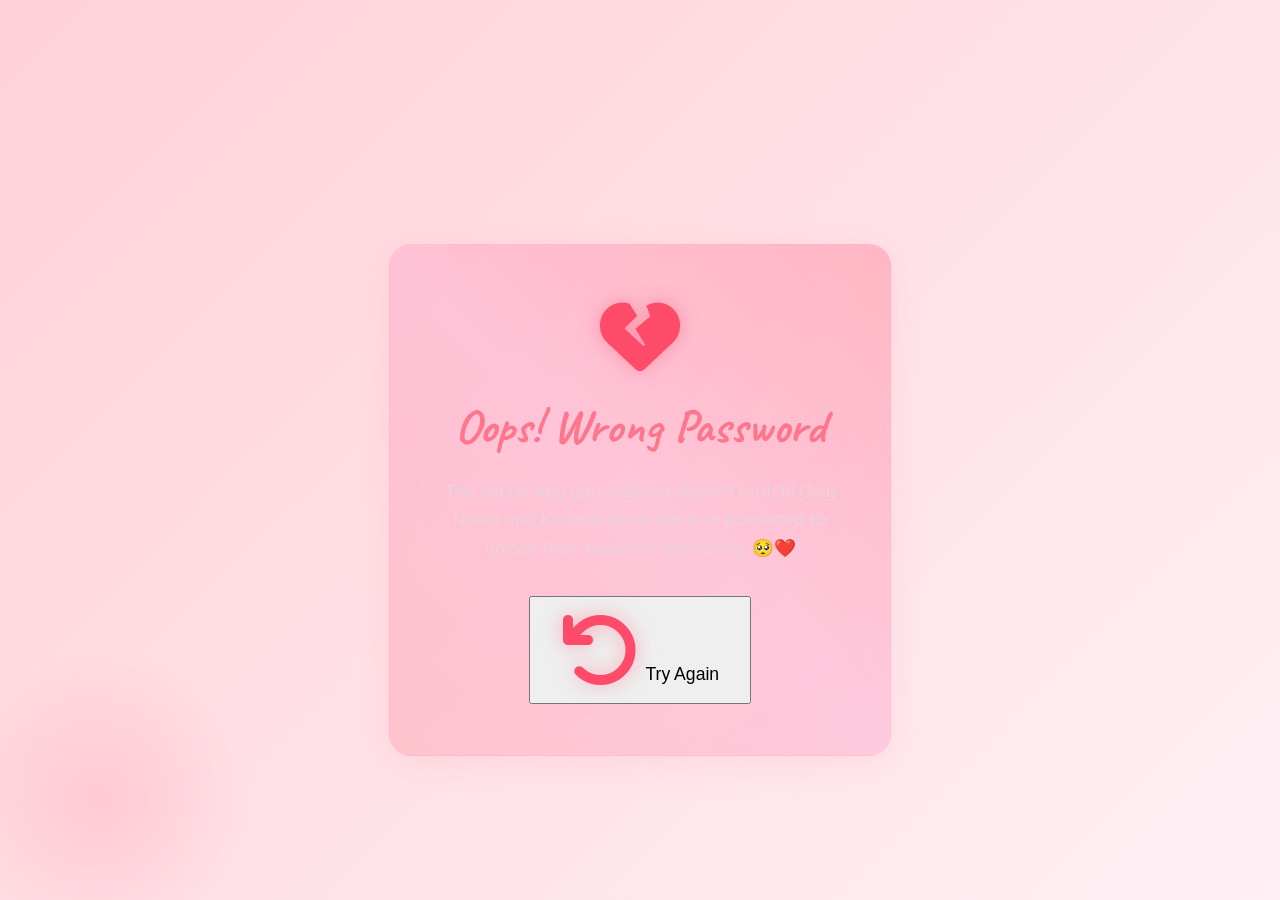
<file: wrong-password.html>
<!DOCTYPE html>
<html lang="en">
<head>
    <meta charset="UTF-8">
    <meta name="viewport" content="width=device-width, initial-scale=1.0">
    <title>Wrong Password! 🥺</title>
    <!-- Fonts -->
    <link rel="preconnect" href="https://fonts.googleapis.com">
    <link rel="preconnect" href="https://fonts.gstatic.com" crossorigin>
    <link href="https://fonts.googleapis.com/css2?family=Dancing+Script:wght@600;700&family=Quicksand:wght@300;400;500;600;700&family=Caveat:wght@600&display=swap" rel="stylesheet">
    <!-- Font Awesome for icons -->
    <link rel="stylesheet" href="https://cdnjs.cloudflare.com/ajax/libs/font-awesome/6.4.0/css/all.min.css">
    
    <!-- Google AdSense -->
    <script async src="https://pagead2.googlesyndication.com/pagead/js/adsbygoogle.js?client=ca-pub-5684348194282572" crossorigin="anonymous"></script>

    <!-- Website Icon (Favicon) -->
    <link rel="icon" type="image/png" href="assets/images/favicon.png">
    <link rel="shortcut icon" href="assets/images/favicon.png">

    <link rel="stylesheet" href="style.css">
    <style>
        body {
            display: flex;
            justify-content: center;
            align-items: center;
            height: 100vh;
            overflow: hidden;
            background: linear-gradient(135deg, #ffd1d8, #fff0f5);
        }
        .wrong-password-card {
            text-align: center;
            padding: 50px;
            max-width: 500px;
            width: 90%;
            display: flex;
            flex-direction: column;
            align-items: center;
            gap: 20px;
            animation: bounceIn 0.8s cubic-bezier(0.175, 0.885, 0.32, 1.275);
        }
        .wrong-password-card i {
            font-size: 5rem;
            color: var(--deep-red);
            text-shadow: 0 0 20px rgba(255, 75, 106, 0.4);
            animation: floatHeart 3s ease-in-out infinite both;
        }
        .wrong-title {
            font-size: 3rem;
            color: var(--primary-pink);
            font-family: var(--font-handwriting);
        }
        .back-btn {
            margin-top: 15px;
            padding: 12px 30px;
            font-size: 1.1rem;
        }
        
        @keyframes bounceIn {
            0% { transform: scale(0.3); opacity: 0; }
            50% { transform: scale(1.05); opacity: 1; }
            70% { transform: scale(0.9); }
            100% { transform: scale(1); opacity: 1; }
        }
    </style>
</head>
<body>
    
    <div class="wrong-password-card glass-card glowing-border">
        <i class="fas fa-heart-broken"></i>
        <h1 class="wrong-title">Oops! Wrong Password</h1>
        <p style="color: var(--text-muted); font-size: 1.1rem; line-height: 1.6;">
            The secret key you entered doesn't match! 
            Only Nisha and Krishna know the true password to unlock their beautiful memories. 🥺❤️
        </p>
        <button class="glowing-btn back-btn" onclick="window.location.href='index.html'">
            <i class="fas fa-undo"></i> Try Again
        </button>
    </div>

</body>
</html>
</file>
<file: style.css>
/* --- CSS Variables & Theming --- */
:root {
    --primary-pink: #ff758c;
    --primary-purple: #ff7eb3;
    --soft-pink: #fff0f5;
    --deep-red: #ff4b6a;
    --glass-bg: rgba(255, 255, 255, 0.1);
    --glass-border: rgba(255, 255, 255, 0.2);
    --text-main: #fdfbfb;
    --text-muted: #e2d8e0;
    --shadow-soft: 0 8px 32px 0 rgba(255, 118, 150, 0.15);
    --shadow-strong: 0 12px 40px 0 rgba(255, 75, 106, 0.3);
    
    --font-heading: 'Dancing Script', cursive;
    --font-sans: 'Quicksand', sans-serif;
    --font-handwriting: 'Caveat', cursive;
}

/* --- Global Reset & Basics --- */
* {
    margin: 0;
    padding: 0;
    box-sizing: border-box;
}

html {
    scroll-behavior: smooth;
}

body {
    font-family: var(--font-sans);
    color: var(--text-main);
    background: transparent;
    overflow-x: hidden;
    position: relative;
}

/* Background gradient animation removed for new dark theme */
body::before {
    display: none;
}

@keyframes gradientShift {
    0% { background-position: 0% 50%; }
    50% { background-position: 100% 50%; }
    100% { background-position: 0% 50%; }
}

/* Typography */
.romantic-title {
    font-family: var(--font-heading);
    font-size: 4.5rem;
    color: var(--deep-red);
    text-shadow: 2px 2px 4px rgba(255, 118, 150, 0.3);
    line-height: 1.2;
}

h1, h2, h3, h4 {
    font-weight: 700;
}

a {
    text-decoration: none;
    color: inherit;
}

ul {
    list-style: none;
}

.text-center {
    text-align: center;
}

.container {
    max-width: 1200px;
    margin: 0 auto;
    padding: 0 20px;
}

.section {
    padding: 100px 0;
}

.bg-soft {
    background-color: rgba(0, 0, 0, 0.3);
    backdrop-filter: blur(10px);
    -webkit-backdrop-filter: blur(10px);
}

.section-header {
    text-align: center;
    margin-bottom: 50px;
}

.section-title {
    font-family: var(--font-heading);
    font-size: 3.5rem;
    color: var(--deep-red);
    margin-bottom: 10px;
}

.title-underline {
    height: 4px;
    width: 60px;
    background: linear-gradient(90deg, var(--primary-pink), var(--primary-purple));
    margin: 0 auto;
    border-radius: 4px;
}

.section-desc {
    margin-top: 15px;
    font-size: 1.1rem;
    color: var(--text-muted);
}

/* --- Utilities (Glassmorphism & Shadows) --- */
.glass-card {
    background: var(--glass-bg);
    backdrop-filter: blur(16px);
    -webkit-backdrop-filter: blur(16px);
    border: 1px solid var(--glass-border);
    border-radius: 20px;
    box-shadow: var(--shadow-soft);
}

.glowing-btn {
    position: relative;
    overflow: hidden;
    z-index: 1;
}

.glowing-btn::after {
    content: '';
    position: absolute;
    top: -50%; left: -50%; right: -50%; bottom: -50%;
    background: radial-gradient(circle, rgba(255,255,255,0.4) 0%, transparent 60%);
    opacity: 0;
    transition: opacity 0.3s;
    z-index: -1;
    transform: scale(0.5);
}

.glowing-btn:hover::after {
    opacity: 1;
    transform: scale(1);
    transition: all 0.5s ease-out;
}

.glowing-border {
    position: relative;
}

.glowing-border::before {
    content: '';
    position: absolute;
    top: -2px; left: -2px; right: -2px; bottom: -2px;
    background: linear-gradient(45deg, var(--primary-pink), var(--primary-purple), var(--deep-red));
    z-index: -1;
    border-radius: 22px;
    opacity: 0.3;
    transition: opacity 0.3s ease;
}

.glowing-border:hover::before {
    opacity: 0.7;
    filter: blur(10px);
}

/* --- Floating Hearts Background --- */
#hearts-container {
    position: fixed;
    top: 0;
    left: 0;
    width: 100vw;
    height: 100vh;
    pointer-events: none;
    z-index: -1;
    overflow: hidden;
}

.floating-heart {
    position: absolute;
    color: var(--primary-pink);
    opacity: 0;
    transform: translateY(0) scale(1) rotate(0);
    animation: floatUp 10s linear infinite;
    filter: drop-shadow(0 0 5px rgba(255, 118, 150, 0.4));
}

@keyframes floatUp {
    0% {
        opacity: 0;
        transform: translateY(100vh) scale(0.5) rotate(0deg);
    }
    10% {
        opacity: 0.6;
    }
    90% {
        opacity: 0.6;
    }
    100% {
        opacity: 0;
        transform: translateY(-20vh) scale(1.2) rotate(360deg);
    }
}

/* --- Navigation --- */
.glass-nav {
    position: fixed;
    top: 20px;
    left: 50%;
    transform: translateX(-50%);
    width: 90%;
    max-width: 1000px;
    padding: 15px 30px;
    display: flex;
    justify-content: space-between;
    align-items: center;
    z-index: 1000;
    background: #d4edd9; /* Light greenish solid background */
    border: 1px solid rgba(0, 0, 0, 0.1);
    border-radius: 50px;
    box-shadow: 0 4px 20px rgba(0, 0, 0, 0.2);
    transition: all 0.3s ease;
}

.nav-container {
    display: flex;
    justify-content: space-between; /* Brand Left, Links Right */
    align-items: center;
    width: 100%;
    margin: 0 auto;
    padding: 0 40px; /* Padding for side breathing room */
}

.nav-brand {
    font-size: 1.8rem; /* Reduced size */
    font-family: var(--font-handwriting);
    font-weight: 700;
    color: var(--deep-red);
    cursor: pointer;
    display: flex;
    align-items: center;
    gap: 8px; /* Reduced gap */
    perspective: 500px; /* Enable 3D perspective for icon rotation */
}

.brand-icon {
    width: 45px; /* Reduced size from 65px */
    height: 45px;
    object-fit: cover;
    /* Perfect heart-shaped mask to isolate the icon */
    -webkit-mask-image: url('data:image/svg+xml;utf8,<svg xmlns="http://www.w3.org/2000/svg" viewBox="0 0 24 24"><path d="M12 21.35l-1.45-1.32C5.4 15.36 2 12.28 2 8.5 2 5.42 4.42 3 7.5 3c1.74 0 3.41.81 4.5 2.09C13.09 3.81 14.76 3 16.5 3 19.58 3 22 5.42 22 8.5c0 3.78-3.4 6.86-8.55 11.54L12 21.35z"/></svg>');
    mask-image: url('data:image/svg+xml;utf8,<svg xmlns="http://www.w3.org/2000/svg" viewBox="0 0 24 24"><path d="M12 21.35l-1.45-1.32C5.4 15.36 2 12.28 2 8.5 2 5.42 4.42 3 7.5 3c1.74 0 3.41.81 4.5 2.09C13.09 3.81 14.76 3 16.5 3 19.58 3 22 5.42 22 8.5c0 3.78-3.4 6.86-8.55 11.54L12 21.35z"/></svg>');
    -webkit-mask-size: contain;
    mask-size: contain;
    -webkit-mask-repeat: no-repeat;
    mask-repeat: no-repeat;
    -webkit-mask-position: center;
    mask-position: center;
    
    transform-style: preserve-3d;
    filter: drop-shadow(0 0 5px rgba(255, 75, 106, 0.4));
    margin-right: 5px; /* Reduced margin */
    animation: autoIconSpin 10s infinite linear;
}

@keyframes autoIconSpin {
    from { transform: scale(1.4) rotateY(0deg); }
    to { transform: scale(1.4) rotateY(360deg); }
}

.brand-icon:hover {
    animation-play-state: paused; /* Pause on hover for easier clicking */
    transform: scale(1.6) rotateY(0deg);
}

.nav-brand span {
    background: linear-gradient(to right, var(--deep-red), var(--soft-pink));
    -webkit-background-clip: text;
    background-clip: text;
    -webkit-text-fill-color: transparent;
}

.nav-links {
    display: flex;
    gap: 20px; /* Reduced gap */
    list-style: none;
    margin: 0;
    padding: 0;
}

.nav-links a {
    text-decoration: none;
    color: #1a3322; /* Darker green/gray for light background readability */
    font-weight: 700;
    font-size: 1rem; /* Slightly reduced */
    transition: color 0.3s ease;
    position: relative;
    display: flex;
    align-items: center;
    gap: 8px;
}

.nav-links a::after {
    content: '';
    position: absolute;
    width: 0;
    height: 2px;
    bottom: -4px;
    left: 0;
    background: linear-gradient(90deg, var(--primary-pink), var(--primary-purple));
    transition: width 0.3s ease;
}

.nav-links a:hover {
    color: var(--deep-red);
}

.nav-links a:hover::after {
    width: 100%;
}

.nav-toggle {
    display: none;
    font-size: 1.5rem;
    cursor: pointer;
    color: var(--deep-red);
}

/* --- Hero Section --- */
.hero {
    height: 100vh;
    display: flex;
    align-items: center;
    justify-content: center;
    position: relative;
    padding: 0 20px;
}

.hero-content {
    text-align: center;
    padding: 60px 40px;
    max-width: 700px;
    animation: fadeInScale 1s cubic-bezier(0.175, 0.885, 0.32, 1.275);
}

@keyframes fadeInScale {
    0% { opacity: 0; transform: scale(0.9) translateY(20px); }
    100% { opacity: 1; transform: scale(1) translateY(0); }
}

.hero-subtitle {
    font-size: 1.3rem;
    margin: 20px 0 40px;
    color: var(--text-muted);
}

.btn-primary {
    display: inline-flex;
    align-items: center;
    gap: 10px;
    background: linear-gradient(135deg, var(--primary-pink), var(--primary-purple));
    color: white;
    padding: 15px 35px;
    border-radius: 50px;
    font-size: 1.2rem;
    font-weight: 600;
    box-shadow: 0 10px 20px -5px rgba(255, 118, 150, 0.5);
    transition: transform 0.3s ease, box-shadow 0.3s ease;
}

.btn-primary:hover {
    transform: translateY(-3px);
    box-shadow: var(--shadow-strong);
}

.scroll-indicator {
    position: absolute;
    bottom: 40px;
    left: 50%;
    transform: translateX(-50%);
    display: flex;
    flex-direction: column;
    align-items: center;
    color: var(--text-muted);
    font-weight: 500;
    animation: bounce 2s infinite;
}

@keyframes bounce {
    0%, 20%, 50%, 80%, 100% { transform: translateY(0) translateX(-50%); }
    40% { transform: translateY(-15px) translateX(-50%); }
    60% { transform: translateY(-7px) translateX(-50%); }
}

/* --- Carousel Section --- */
.carousel-container {
    position: relative;
    width: 100%;
    max-width: 900px;
    margin: 0 auto;
    height: 500px;
    border-radius: 20px;
    overflow: hidden;
    box-shadow: var(--shadow-strong);
}

.carousel-track {
    position: relative;
    width: 100%;
    height: 100%;
    transition: transform 0.6s cubic-bezier(0.25, 1, 0.5, 1);
}

.carousel-slide {
    position: absolute;
    top: 0;
    bottom: 0;
    width: 100%;
    opacity: 0;
    transition: opacity 0.6s ease;
}

.carousel-slide.current-slide {
    opacity: 1;
    z-index: 1;
}

.carousel-slide img {
    width: 100%;
    height: 100%;
    object-fit: cover;
    border-radius: 20px;
}

.slide-overlay {
    position: absolute;
    bottom: 0; left: 0; right: 0;
    padding: 40px 30px 30px;
    background: linear-gradient(to top, rgba(0,0,0,0.8), transparent);
    color: white;
    border-bottom-left-radius: 20px;
    border-bottom-right-radius: 20px;
    transform: translateY(20px);
    opacity: 0;
    transition: all 0.5s ease;
}

.carousel-slide.current-slide .slide-overlay {
    transform: translateY(0);
    opacity: 1;
    transition-delay: 0.3s;
}

.slide-overlay h3 {
    font-family: var(--font-heading);
    font-size: 2.5rem;
    margin-bottom: 5px;
    text-shadow: 2px 2px 4px rgba(0,0,0,0.5);
}

.slide-overlay p {
    font-size: 1.1rem;
    opacity: 0.9;
}

.carousel-button {
    position: absolute;
    top: 50%;
    transform: translateY(-50%);
    background: var(--glass-bg);
    backdrop-filter: blur(10px);
    border: none;
    width: 50px;
    height: 50px;
    border-radius: 50%;
    cursor: pointer;
    z-index: 10;
    color: var(--deep-red);
    font-size: 1.5rem;
    display: flex;
    justify-content: center;
    align-items: center;
    transition: all 0.3s ease;
    box-shadow: var(--shadow-soft);
}

.carousel-button:hover {
    background: white;
    transform: translateY(-50%) scale(1.1);
}

.carousel-button-left {
    left: 20px;
}

.carousel-button-right {
    right: 20px;
}

.carousel-nav {
    position: absolute;
    bottom: 20px;
    left: 50%;
    transform: translateX(-50%);
    display: flex;
    gap: 12px;
    z-index: 10;
}

.carousel-indicator {
    border: none;
    width: 12px;
    height: 12px;
    border-radius: 50%;
    background: rgba(255,255,255,0.4);
    cursor: pointer;
    transition: all 0.3s ease;
}

.carousel-indicator.current-indicator {
    background: white;
    transform: scale(1.3);
    box-shadow: 0 0 10px rgba(255,118,150,0.8);
}

/* --- Masonry Gallery --- */
.masonry-grid {
    display: grid;
    grid-template-columns: repeat(auto-fill, minmax(280px, 1fr));
    grid-auto-rows: 20px; /* Small base row for dense packing via JS/CSS span */
    gap: 20px;
}

/* Since strict masonry with CSS grid requires JS to set row spans, 
   we'll simulate it by hardcoding row spans for our items */
.masonry-item {
    position: relative;
    border-radius: 15px;
    overflow: hidden;
    cursor: pointer;
    box-shadow: 0 5px 15px rgba(0,0,0,0.1);
    transition: transform 0.4s ease, box-shadow 0.4s ease;
}

.item-small { grid-row: span 12; }
.item-medium { grid-row: span 16; }
.item-large { grid-row: span 20; }
.item-tall { grid-row: span 24; }

.masonry-item img {
    width: 100%;
    height: 100%;
    object-fit: cover;
    transition: transform 0.6s ease;
}

.item-overlay {
    position: absolute;
    top: 0; left: 0; right: 0; bottom: 0;
    background: rgba(255, 118, 150, 0.4);
    backdrop-filter: blur(2px);
    display: flex;
    justify-content: center;
    align-items: center;
    opacity: 0;
    transition: opacity 0.4s ease;
}

.item-overlay i {
    color: white;
    font-size: 2.5rem;
    transform: scale(0.5);
    transition: transform 0.4s cubic-bezier(0.175, 0.885, 0.32, 1.275);
}

.masonry-item:hover {
    transform: translateY(-5px);
    box-shadow: var(--shadow-strong);
    z-index: 2;
}

.masonry-item:hover img {
    transform: scale(1.08);
}

.masonry-item:hover .item-overlay {
    opacity: 1;
}

.masonry-item:hover .item-overlay i {
    transform: scale(1);
}

/* Lightbox */
.lightbox {
    position: fixed;
    top: 0; left: 0; right: 0; bottom: 0;
    background: rgba(0, 0, 0, 0.9);
    z-index: 9999;
    display: flex;
    flex-direction: column;
    justify-content: center;
    align-items: center;
    opacity: 0;
    pointer-events: none;
    transition: opacity 0.3s ease;
}

.lightbox.active {
    opacity: 1;
    pointer-events: auto;
}

.lightbox-img {
    max-width: 90%;
    max-height: 80vh;
    border-radius: 10px;
    box-shadow: 0 0 40px rgba(0, 0, 0, 0.5);
    /* Base state for before animation starts */
    opacity: 0;
    transform: scale(0.3) rotate(-360deg);
}

@keyframes spiralZoomIn {
    0% {
        transform: scale(0.3) rotate(-360deg);
        opacity: 0;
    }
    100% {
        transform: scale(1) rotate(0deg);
        opacity: 1;
    }
}

.lightbox.active .lightbox-img {
    animation: spiralZoomIn 0.8s cubic-bezier(0.34, 1.56, 0.64, 1) forwards;
}


.lightbox-close {
    position: absolute;
    top: 30px;
    right: 40px;
    color: white;
    font-size: 2.5rem;
    cursor: pointer;
    transition: color 0.3s, transform 0.3s;
}

.lightbox-close:hover {
    color: var(--primary-pink);
    transform: rotate(90deg);
}

/* Lightbox Navigation */
.lightbox-nav {
    position: absolute;
    top: 50%;
    transform: translateY(-50%);
    color: white;
    font-size: 2.5rem;
    cursor: pointer;
    background: rgba(255, 255, 255, 0.1);
    backdrop-filter: blur(5px);
    width: 60px;
    height: 60px;
    display: flex;
    align-items: center;
    justify-content: center;
    border-radius: 50%;
    transition: all 0.3s ease;
    z-index: 10001;
    user-select: none;
    border: 1px solid rgba(255, 255, 255, 0.2);
}

.lightbox-prev { left: 40px; }
.lightbox-next { right: 40px; }

.lightbox-nav:hover {
    background: rgba(255, 118, 150, 0.4);
    transform: translateY(-50%) scale(1.1);
    color: white;
}

@media (max-width: 768px) {
    .lightbox-nav {
        width: 45px;
        height: 45px;
        font-size: 1.5rem;
        background: rgba(0, 0, 0, 0.3);
    }
    .lightbox-prev { left: 15px; }
    .lightbox-next { right: 15px; }
}

.lightbox-caption {
    margin-top: 20px;
    color: white;
    font-family: var(--font-handwriting);
    font-size: 2rem;
    letter-spacing: 2px;
}

/* --- Video Section --- */
.video-container {
    position: relative;
    width: 100%;
    height: 100%;
    max-width: 800px;
    margin: 0 auto;
    border-radius: 20px;
    overflow: hidden;
    box-shadow: var(--shadow-strong);
    padding: 10px;
    display: flex;
    justify-content: center;
    align-items: center;
    background: rgba(0, 0, 0, 0.05); /* Soft backdrop if video doesn't fill entirely */
}

video {
    width: 100%;
    height: auto;
    max-height: 75vh;
    object-fit: contain;
    border-radius: 15px;
    display: block;
}

.video-overlay {
    position: absolute;
    top: 0; left: 0; right: 0; bottom: 0;
    background: rgba(0, 0, 0, 0.3);
    display: flex;
    justify-content: center;
    align-items: center;
    border-radius: 20px;
    transition: opacity 0.3s ease;
}

.play-btn {
    width: 80px;
    height: 80px;
    background: linear-gradient(135deg, var(--primary-pink), var(--primary-purple));
    border-radius: 50%;
    display: flex;
    justify-content: center;
    align-items: center;
    color: white;
    font-size: 2rem;
    cursor: pointer;
    box-shadow: 0 0 20px rgba(255, 75, 106, 0.6);
    padding-left: 5px; /* Visual center for play icon */
    transition: transform 0.3s cubic-bezier(0.175, 0.885, 0.32, 1.275);
}

.play-btn:hover {
    transform: scale(1.15);
}

.video-overlay.hidden {
    opacity: 0;
    pointer-events: none;
}

.video-controls {
    position: absolute;
    bottom: 20px;
    left: 20px;
    right: 20px;
    background: rgba(0,0,0,0.6);
    backdrop-filter: blur(5px);
    border-radius: 10px;
    padding: 10px 15px;
    display: flex;
    align-items: center;
    gap: 15px;
    opacity: 0;
    transform: translateY(10px);
    transition: all 0.3s ease;
}

.video-container:hover .video-controls {
    opacity: 1;
    transform: translateY(0);
}

.video-controls button {
    background: none;
    border: none;
    color: white;
    font-size: 1.2rem;
    cursor: pointer;
    transition: color 0.3s;
}

.video-controls button:hover {
    color: var(--primary-pink);
}

.progress-bar {
    flex-grow: 1;
    height: 6px;
    background: rgba(255,255,255,0.3);
    border-radius: 3px;
    cursor: pointer;
    position: relative;
    overflow: hidden;
}

.progress-filled {
    height: 100%;
    background: var(--primary-pink);
    width: 0%;
    transition: width 0.1s linear;
}

/* --- Blog Section --- */
.blog-grid {
    display: grid;
    grid-template-columns: repeat(auto-fit, minmax(320px, 1fr));
    gap: 30px;
}

.blog-card {
    display: flex;
    flex-direction: column;
    overflow: hidden;
    transition: transform 0.3s ease, box-shadow 0.3s ease;
}

.blog-card:hover {
    transform: translateY(-10px);
    box-shadow: var(--shadow-strong);
}

.blog-img {
    position: relative;
    height: 220px;
    overflow: hidden;
}

.blog-img img {
    width: 100%;
    height: 100%;
    object-fit: cover;
    transition: transform 0.5s ease;
}

.blog-card:hover .blog-img img {
    transform: scale(1.1);
}

.blog-date {
    position: absolute;
    top: 15px;
    right: 15px;
    background: var(--glass-bg);
    backdrop-filter: blur(5px);
    padding: 5px 15px;
    border-radius: 20px;
    font-size: 0.9rem;
    font-weight: 600;
    color: var(--deep-red);
    box-shadow: 0 4px 10px rgba(0,0,0,0.1);
}

.blog-content {
    padding: 25px;
    flex-grow: 1;
    display: flex;
    flex-direction: column;
}

.blog-content h3 {
    font-size: 1.5rem;
    margin-bottom: 15px;
    color: var(--text-main);
}

.blog-content p {
    color: var(--text-muted);
    line-height: 1.6;
    margin-bottom: 20px;
    flex-grow: 1;
}

.blog-footer {
    display: flex;
    justify-content: space-between;
    align-items: center;
    border-top: 1px solid rgba(0,0,0,0.05);
    padding-top: 15px;
}

.read-more {
    font-weight: 600;
    color: var(--primary-pink);
    cursor: pointer;
    transition: color 0.3s;
}

.read-more:hover {
    color: var(--deep-red);
}

.like-btn {
    background: none;
    border: none;
    color: var(--text-muted);
    font-size: 1.3rem;
    cursor: pointer;
    display: flex;
    align-items: center;
    gap: 8px;
    transition: all 0.3s cubic-bezier(0.175, 0.885, 0.32, 1.275);
}

.like-btn.liked {
    color: var(--deep-red);
}

.like-btn.liked i {
    font-weight: 900;
    animation: heartbeat 0.5s;
}

@keyframes heartbeat {
    0% { transform: scale(1); }
    50% { transform: scale(1.4); }
    100% { transform: scale(1); }
}

.like-count {
    font-size: 1rem;
    font-weight: 600;
}

/* --- Footer --- */
footer {
    background: var(--glass-bg);
    backdrop-filter: blur(20px);
    padding: 60px 0 30px;
    border-top: 1px solid var(--glass-border);
}

.footer-hearts {
    font-size: 1.5rem;
    color: var(--primary-pink);
    display: flex;
    justify-content: center;
    gap: 15px;
    margin-bottom: 10px;
}

.footer-hearts i {
    animation: floatHeart 3s ease-in-out infinite both;
}

.footer-hearts i:nth-child(2) { animation-delay: 0.5s; font-size: 2rem; color: var(--deep-red); }
.footer-hearts i:nth-child(3) { animation-delay: 1s; }

@keyframes floatHeart {
    0%, 100% { transform: translateY(0); }
    50% { transform: translateY(-10px); }
}

.copyright {
    margin-top: 30px;
    padding-top: 20px;
    border-top: 1px solid rgba(0,0,0,0.1);
    color: var(--text-muted);
    font-size: 0.9rem;
}

/* --- Responsive Design --- */
@media (max-width: 768px) {
    .romantic-title { font-size: 3rem; }
    .section-title { font-size: 2.5rem; }
    
    .nav-links {
        position: absolute;
        top: 100%; left: 0; right: 0;
        background: #d4edd9; /* Match light green */
        flex-direction: column;
        align-items: center;
        padding: 20px 0;
        border-radius: 20px;
        box-shadow: 0 12px 40px rgba(0,0,0,0.8);
        clip-path: circle(0 at 90% -10%);
        transition: clip-path 0.5s ease-out;
    }

    .nav-links.active {
        clip-path: circle(150% at 90% -10%);
    }

    .nav-toggle { display: block; }

    .carousel-container { height: 350px; }
    
    .slide-overlay h3 { font-size: 1.8rem; }
}


/* --- Image Date Badge --- */
.date-badge {
    position: absolute;
    top: 15px;
    right: 15px;
    background: rgba(255, 255, 255, 0.7);
    backdrop-filter: blur(8px);
    -webkit-backdrop-filter: blur(8px);
    color: var(--deep-red);
    padding: 6px 12px;
    border-radius: 20px;
    font-size: 0.85rem;
    font-weight: 700;
    box-shadow: 0 4px 10px rgba(0, 0, 0, 0.15);
    z-index: 5;
    pointer-events: none;
    transition: opacity 0.3s ease, transform 0.3s ease;
}

.masonry-item:hover .date-badge {
    opacity: 0;
    transform: translateY(-10px);
}

.carousel-date {
    top: 25px;
    right: 25px;
    font-size: 1rem;
    background: rgba(255, 255, 255, 0.8);
    box-shadow: var(--shadow-strong);
}

.video-grid {
    display: grid;
    grid-template-columns: repeat(auto-fit, minmax(320px, 1fr));
    gap: 30px;
}


/* --- Romantic Quotes Hover Text --- */
.item-overlay {
    position: absolute;
    top: 0; left: 0; right: 0; bottom: 0;
    background: rgba(255, 118, 150, 0.45);
    backdrop-filter: blur(3px);
    -webkit-backdrop-filter: blur(3px);
    display: flex;
    flex-direction: column;
    justify-content: center;
    align-items: center;
    opacity: 0;
    transition: opacity 0.5s ease;
    padding: 20px;
    text-align: center;
}

.romantic-quote {
    font-family: var(--font-handwriting);
    color: white;
    font-size: 2.2rem;
    line-height: 1.2;
    text-shadow: 2px 2px 4px rgba(0,0,0,0.3);
    margin-bottom: 10px;
    transform: translateY(20px);
    transition: transform 0.5s cubic-bezier(0.175, 0.885, 0.32, 1.275);
}

.masonry-item:hover .romantic-quote {
    transform: translateY(0);
}

.item-overlay i {
    color: rgba(255, 255, 255, 0.9);
    font-size: 1.5rem;
    transform: scale(0.5);
    transition: transform 0.4s cubic-bezier(0.175, 0.885, 0.32, 1.275);
    text-shadow: 0 0 10px rgba(255, 75, 106, 0.5);
    animation: heartbeat 1.5s infinite;
}

/* --- Scroll Reveal Animations --- */
.scroll-reveal {
    opacity: 0;
    transform: translateY(50px);
    transition: opacity 1s cubic-bezier(0.5, 0, 0, 1), transform 1s cubic-bezier(0.5, 0, 0, 1);
}

.scroll-reveal.active {
    opacity: 1;
    transform: translateY(0);
}


/* --- Additional Mobile Responsiveness --- */
@media (max-width: 480px) {
    .romantic-title { font-size: 2.2rem; }
    .hero-subtitle { font-size: 1.1rem; }
    .section-title { font-size: 2rem; }
    
    .carousel-container { height: 280px; border-radius: 15px; }
    .slide-overlay { padding: 20px 15px 15px; }
    .slide-overlay h3 { font-size: 1.5rem; }
    .slide-overlay p { font-size: 0.9rem; }
    .carousel-button { width: 40px; height: 40px; font-size: 1.2rem; }
    
    .masonry-grid { grid-template-columns: 1fr; gap: 15px; }
    .romantic-quote { font-size: 1.6rem; }
    .date-badge { font-size: 0.75rem; padding: 4px 8px; }
    
    .video-grid { grid-template-columns: 1fr; gap: 20px; }
    .play-btn { width: 60px; height: 60px; font-size: 1.5rem; }
    
    .blog-img { height: 180px; }
    .blog-content { padding: 15px; }
    .blog-content h3 { font-size: 1.3rem; }
}

@media (max-width: 768px) and (min-width: 481px) {
    .romantic-title { font-size: 3rem; }
    .section-title { font-size: 2.5rem; }
    .masonry-grid { grid-template-columns: repeat(auto-fill, minmax(200px, 1fr)); }
    .romantic-quote { font-size: 1.8rem; }
}


/* Global touch optimizations */
@media (hover: none) {
    .masonry-item .item-overlay { opacity: 1; background: rgba(0,0,0,0.3); }
    .masonry-item .romantic-quote { transform: translateY(0); font-size: 1.4rem; padding: 10px;}
    .masonry-item .item-overlay i { opacity: 0.8; }
    .date-badge { opacity: 1 !important; transform: none !important; top: 5px; right: 5px;}
    .video-controls { opacity: 1; transform: translateY(0); }
    .blog-card .blog-img img { transform: scale(1.05); }
}


/* --- Page Specific Styles --- */
body:not(:has(header.hero)) {
    padding-top: 100px; /* Add padding when there's no hero section to clear the fixed nav */
}

body {
    min-height: 100vh;
    display: flex;
    flex-direction: column;
}

body > main, body > section {
    flex-grow: 1; /* Pushes the footer to the bottom on short pages */
}

/* Ensure empty space is filled romantically */
body::after {
    content: '';
    position: fixed;
    bottom: -50px; left: -50px;
    width: 300px; height: 300px;
    background: radial-gradient(circle, rgba(255,118,150,0.2) 0%, transparent 70%);
    z-index: -3;
    animation: pulseGlow 8s infinite alternate;
}

@keyframes pulseGlow {
    0% { transform: scale(1); opacity: 0.5; }
    100% { transform: scale(1.5); opacity: 0.8; }
}

/* --- Floating Music Player --- */
.music-player {
    position: fixed;
    bottom: 30px;
    right: 30px;
    z-index: 20005;
}

#music-btn {
    width: 60px;
    height: 60px;
    border-radius: 50%;
    background: linear-gradient(135deg, var(--primary-pink), var(--primary-purple));
    border: none;
    color: white;
    font-size: 1.5rem;
    cursor: pointer;
    box-shadow: 0 4px 15px rgba(255, 75, 106, 0.4);
    display: flex;
    justify-content: center;
    align-items: center;
    transition: transform 0.3s ease, box-shadow 0.3s ease;
}

#music-btn:hover {
    transform: scale(1.1);
    box-shadow: var(--shadow-strong);
}

.playing {
    animation: rotateVinyl 4s cubic-bezier(0.25, 0.1, 0.25, 1) infinite;
}

@keyframes rotateVinyl {
    0%, 100% { transform: scale(1); }
    50% { transform: scale(1.2); box-shadow: 0 0 20px rgba(255, 75, 106, 0.8); }
}

/* --- Password Overlay --- */
.password-overlay {
    position: fixed;
    top: 0; left: 0; right: 0; bottom: 0;
    background: rgba(255, 255, 255, 0.4);
    backdrop-filter: blur(25px);
    -webkit-backdrop-filter: blur(25px);
    z-index: 10000;
    display: flex;
    justify-content: center;
    align-items: center;
    transition: opacity 0.6s ease;
}

.password-card {
    text-align: center;
    padding: 40px;
    max-width: 400px;
    width: 90%;
    animation: popIn 0.6s cubic-bezier(0.175, 0.885, 0.32, 1.275);
}

.password-input-group {
    display: flex;
    flex-direction: column;
    gap: 15px;
    margin-top: 15px;
}

#secret-password {
    padding: 15px 20px;
    border-radius: 30px;
    border: 2px solid rgba(255, 75, 106, 0.3);
    background: rgba(255, 255, 255, 0.9);
    font-size: 1.1rem;
    font-family: var(--font-main);
    color: var(--text-main);
    text-align: center;
    outline: none;
    transition: all 0.3s;
    box-shadow: inset 0 2px 5px rgba(0,0,0,0.05);
}

#secret-password:focus {
    border-color: var(--primary-pink);
    box-shadow: 0 0 15px rgba(255, 75, 106, 0.3);
}

#unlock-btn {
    padding: 15px;
    font-size: 1.1rem;
    font-weight: 600;
}

.password-error {
    color: var(--deep-red);
    margin-top: 15px;
    font-size: 0.95rem;
    font-weight: 600;
    display: none;
    animation: fadeIn 0.3s;
}

.shake {
    animation: shakeCard 0.5s cubic-bezier(.36,.07,.19,.97) both;
}

@keyframes shakeCard {
    10%, 90% { transform: translate3d(-1px, 0, 0); }
    20%, 80% { transform: translate3d(2px, 0, 0); }
    30%, 50%, 70% { transform: translate3d(-4px, 0, 0); }
    40%, 60% { transform: translate3d(4px, 0, 0); }
}

@keyframes popIn {
    0% { transform: scale(0.8); opacity: 0; }
    100% { transform: scale(1); opacity: 1; }
}

/* --- Instagram Modal Styles --- */
.modal {
    display: none;
    position: fixed;
    z-index: 2000;
    left: 0;
    top: 0;
    width: 100%;
    height: 100%;
    background-color: rgba(0, 0, 0, 0.7);
    backdrop-filter: blur(8px);
    -webkit-backdrop-filter: blur(8px);
    justify-content: center;
    align-items: center;
    opacity: 0;
    transition: opacity 0.3s ease;
}

.modal.active {
    display: flex;
    opacity: 1;
}

.modal-content {
    padding: 40px;
    text-align: center;
    max-width: 450px;
    width: 90%;
    position: relative;
    transform: scale(0.8);
    transition: transform 0.3s cubic-bezier(0.175, 0.885, 0.32, 1.275);
}

.modal.active .modal-content {
    transform: scale(1);
}

.close-modal {
    position: absolute;
    top: 15px;
    right: 20px;
    font-size: 2.2rem;
    cursor: pointer;
    color: var(--text-muted);
    transition: color 0.3s, transform 0.3s;
}

.close-modal:hover {
    color: var(--deep-red);
    transform: rotate(90deg);
}

.insta-profiles {
    display: flex;
    justify-content: center;
    gap: 40px;
    margin-top: 30px;
}

.insta-profile-card {
    text-align: center;
}

.insta-avatar-link {
    display: flex;
    flex-direction: column;
    align-items: center;
    gap: 12px;
    text-decoration: none;
    transition: transform 0.3s cubic-bezier(0.175, 0.885, 0.32, 1.275);
}

.avatar-wrapper {
    width: 100px;
    height: 100px;
    border-radius: 50%;
    padding: 4px;
    background: linear-gradient(45deg, #f09433, #e6683c, #dc2743, #cc2366, #bc1888);
    position: relative;
    box-shadow: 0 5px 15px rgba(0,0,0,0.1);
}

.avatar-wrapper img {
    width: 100%;
    height: 100%;
    border-radius: 50%;
    object-fit: cover;
    border: 3px solid white;
}

.profile-name {
    font-weight: 700;
    color: var(--text-dark);
    font-size: 1.1rem;
    font-family: 'Quicksand', sans-serif;
}

.insta-avatar-link:hover {
    transform: scale(1.1);
}

.insta-avatar-link:hover .avatar-wrapper {
    box-shadow: 0 0 20px rgba(255, 118, 150, 0.6);
}

.nisha-border {
    background: linear-gradient(45deg, #f09433 0%, #e6683c 25%, #dc2743 50%, #cc2366 75%, #bc1888 100%);
}

.krishna-border {
    background: linear-gradient(45deg, #405de6, #5851db, #833ab4, #c13584, #e1306c, #fd1d1d);
}

.btn-secondary {
    display: inline-flex;
    align-items: center;
    gap: 10px;
    background: white;
    color: var(--deep-red);
    border: 2px solid var(--primary-pink);
    padding: 15px 35px;
    border-radius: 50px;
    font-size: 1.2rem;
    font-weight: 600;
    transition: all 0.3s ease;
}

.btn-secondary:hover {
    background: var(--soft-pink);
    transform: translateY(-3px);
    box-shadow: var(--shadow-soft);
}

/* --- Cursor Magic Effect --- */
.cursor-particle {
    position: fixed;
    pointer-events: none;
    z-index: 9999;
    font-size: 1rem;
    user-select: none;
    animation: particleFall 1.5s ease-out forwards;
    text-shadow: 0 0 4px rgba(255, 118, 150, 0.4);
}

@media (max-width: 768px) {
    .cursor-particle {
        font-size: 0.8rem;
    }
}

@keyframes particleFall {
    0% {
        transform: translate(0, 0) rotate(0deg) scale(1);
        opacity: 1;
    }
    100% {
        transform: translate(var(--dx), 150px) rotate(360deg) scale(0);
        opacity: 0;
    }
}


/* --- Story Modal Styles --- */
.story-modal-inner {
    max-width: 900px;
    width: 95%;
    padding: 0 !important;
    overflow: hidden;
    display: flex;
    flex-direction: column;
}

.story-layout {
    display: flex;
    height: 80vh;
    max-height: 700px;
}

.story-img-container {
    flex: 1.2;
    background: #000;
    display: flex;
    align-items: center;
    justify-content: center;
    overflow: hidden;
}

.story-img-container img {
    width: 100%;
    height: 100%;
    object-fit: cover;
}

.story-text-container {
    flex: 1;
    padding: 40px;
    text-align: left;
    display: flex;
    flex-direction: column;
    background: white;
}

.story-scroll {
    overflow-y: auto;
    margin-top: 20px;
    font-size: 1.15rem;
    line-height: 1.8;
    color: var(--text-dark);
    padding-right: 15px;
    font-family: 'Quicksand', sans-serif;
}

.story-scroll::-webkit-scrollbar {
    width: 6px;
}

.story-scroll::-webkit-scrollbar-thumb {
    background: var(--primary-pink);
    border-radius: 10px;
}

@media (max-width: 991px) {
    .story-layout {
        flex-direction: column;
        height: auto;
        max-height: 90vh;
    }
    .story-img-container {
        height: 250px;
        flex: none;
    }
    .story-text-container {
        padding: 25px;
    }
}

/* --- Realistic 3D Album Book Styles --- */
.album-section {
    padding: 100px 0;
    min-height: 100vh;
    display: flex;
    flex-direction: column;
    align-items: center;
    background: var(--bg-soft);
    perspective: 2000px; /* Increased for deeper 3D feel */
    overflow: hidden;
}

.book-container {
    width: 450px;
    height: 600px;
    position: relative;
    /* Simulate book thickness with multiple shadows */
    box-shadow: 
        0 10px 30px rgba(0,0,0,0.2),
        -5px 0 10px rgba(0,0,0,0.1),
        0 0 1px 1px rgba(0,0,0,0.1);
    border-radius: 5px 15px 15px 5px;
    transition: transform 1s;
    user-select: none;
    margin: 50px auto 40px;
    transform-style: preserve-3d;
}

/* Simulated Book Sides (Thickness) */
.book-container::after {
    content: '';
    position: absolute;
    right: -15px;
    top: 5px;
    width: 15px;
    height: 590px;
    background: linear-gradient(to right, #ccc, #eee 30%, #ddd 60%, #fff);
    transform: rotateY(90deg);
    transform-origin: left;
    border-radius: 0 5px 5px 0;
    /* Simulates paper edges */
    background-image: repeating-linear-gradient(to bottom, #ddd, #ddd 1px, #eee 1px, #eee 2px);
}

.book {
    width: 100%;
    height: 100%;
    position: relative;
    transform-style: preserve-3d;
    transition: transform 1s cubic-bezier(0.645, 0.045, 0.355, 1);
}

/* Spine Binding Line */
.book::before {
    content: '';
    position: absolute;
    left: 0;
    top: 0;
    width: 4px;
    height: 100%;
    background: rgba(0,0,0,0.2);
    z-index: 100;
    box-shadow: 2px 0 5px rgba(0,0,0,0.1);
}

.book-page {
    position: absolute;
    width: 100%;
    height: 100%;
    top: 0;
    left: 0;
    transform-origin: left;
    transform-style: preserve-3d;
    /* Complex transition for 'bending' look */
    transition: transform 1.2s cubic-bezier(0.4, 0, 0.2, 1);
    z-index: var(--z);
}

/* The 'Bending' simulation when flipped */
.book-page.flipped {
    transform: rotateY(-180deg) scale(1.02) skewY(-1deg);
}

.page-front, .page-back {
    position: absolute;
    width: 100%;
    height: 100%;
    top: 0;
    left: 0;
    backface-visibility: hidden;
    padding: 40px;
    background: #fff;
    /* Subtle gradient for paper look */
    background-image: linear-gradient(to right, rgba(0,0,0,0.05) 0%, rgba(255,255,255,0) 10%, rgba(255,255,255,0) 100%);
    box-shadow: inset 5px 0 15px rgba(0,0,0,0.05), 0 5px 15px rgba(0,0,0,0.1);
    display: flex;
    flex-direction: column;
    justify-content: center;
    border-radius: 0 10px 10px 0;
    border: 1px solid rgba(0,0,0,0.05);
    overflow: hidden;
}

/* Shadow that appears ON the page during flip */
.page-front::after, .page-back::after {
    content: '';
    position: absolute;
    top: 0; left: 0; width: 100%; height: 100%;
    background: linear-gradient(to right, rgba(0,0,0,0.3), transparent);
    opacity: 0;
    transition: opacity 0.6s;
    pointer-events: none;
    z-index: 10;
}

.book-page:not(.flipped) .page-front::after {
    opacity: 0;
}

.book-page.flipped .page-front::after {
    opacity: 0.15;
}

.page-back {
    transform: rotateY(180deg);
    border-radius: 10px 0 0 10px;
    background: #fdfdfd;
    /* Mirror the spine shadow for the back page */
    background-image: linear-gradient(to left, rgba(0,0,0,0.05) 0%, rgba(255,255,255,0) 10%, rgba(255,255,255,0) 100%);
}

/* Hard Cover Styling */
.book-cover {
    background: #e0f7fa !important;
    border-left: 5px solid #00838f !important;
    box-shadow: inset 10px 0 20px rgba(0,0,0,0.1) !important;
}

.page-num {
    position: absolute;
    bottom: 20px;
    font-size: 0.85rem;
    font-weight: 600;
    color: #999;
}

.page-front .page-num { right: 25px; }
.page-back .page-num { left: 25px; }

.album-img {
    width: 100%;
    height: auto;
    max-height: 80%;
    object-fit: contain;
    border-radius: 4px;
    box-shadow: 0 5px 15px rgba(0,0,0,0.15);
    transition: transform 0.3s ease;
}

.album-img:hover {
    transform: scale(1.02);
}

.album-date {
    margin-top: 15px;
    font-weight: 700;
    color: var(--deep-red);
    text-align: center;
    font-size: 1rem;
    letter-spacing: 1px;
    font-family: var(--font-handwriting);
}

.album-text {
    font-family: 'Dancing Script', cursive;
    font-size: 1.4rem;
    color: #333;
    line-height: 1.5;
    text-align: center;
    padding: 15px;
    transition: all 0.3s ease;
}


.album-text[contenteditable="true"]:hover {
    background: rgba(255, 255, 255, 0.4);
    border-radius: 10px;
    border: 1px dashed var(--primary-pink);
    cursor: text;
}

.album-text[contenteditable="true"]:focus {
    outline: none;
    background: rgba(255, 255, 255, 0.6);
    border-radius: 10px;
    border: 1px solid var(--primary-pink);
    box-shadow: 0 0 10px rgba(255, 118, 150, 0.2);
}

.album-controls {
    display: none;
}

.book-cover {
    background: linear-gradient(135deg, #e0f2f1, #b2dfdb);
    color: var(--deep-red) !important;
    display: flex;
    align-items: center;
    justify-content: center;
    border: none !important;
}

/* Modern Page Themes */
.theme-lavender { background: linear-gradient(135deg, #e1f5fe, #f3e5f5); }
.theme-peach { background: linear-gradient(135deg, #fff3e0, #f8bbd0); }
.theme-mint { background: linear-gradient(135deg, #e8f5e9, #f1f8e9); }
.theme-sky { background: linear-gradient(135deg, #e3f2fd, #e1f5fe); }
.theme-rose { background: linear-gradient(135deg, #fce4ec, #f8bbd0); }
.theme-cream { background: linear-gradient(135deg, #fffde7, #fff9c4); }

@media (max-width: 1100px) {
    .book-container {
        transform: scale(0.85);
    }
}
@media (max-width: 900px) {
    .book-container {
        transform: scale(0.75);
    }
}
@media (max-width: 768px) {
    .book-container {
        transform: scale(0.65);
    }
    .album-text {
        font-size: 1.3rem;
    }
}
@media (max-width: 600px) {
    .book-container {
        transform: scale(0.5);
    }
}
@media (max-width: 450px) {
    .book-container {
        transform: scale(0.4);
        margin-top: 0;
    }
    .album-section {
        padding-top: 50px;
    }
}
@media (max-width: 380px) {
    .book-container {
        transform: scale(0.35);
    }
}

/* Magic Jump Styles */
.magic-input-container {
    margin-top: 0;
    text-align: center;
    background: rgba(255, 255, 255, 0.7);
    padding: 30px;
    border-radius: 25px;
    border: 3px solid #b2dfdb;
    max-width: 500px;
    width: 95%;
    box-shadow: 0 10px 30px rgba(0,0,0,0.05);
}

.magic-input-group {
    display: flex;
    gap: 10px;
    justify-content: center;
    flex-wrap: wrap;
    margin-top: 15px;
}

.magic-input-group input {
    padding: 12px 20px;
    border: 2px solid #b2dfdb;
    border-radius: 50px;
    outline: none;
    font-family: 'Quicksand', sans-serif;
    font-weight: 600;
    width: 200px;
}

.magic-jump-active {
    transition-duration: 0.5s !important;
}

/* Falling Roses Effect */
.falling-rose {
    position: absolute;
    top: -100px;
    z-index: 2000;
    pointer-events: none;
    user-select: none;
    animation: roseFall linear forwards;
    filter: drop-shadow(0 0 5px rgba(255,0,0,0.3));
    font-size: 2rem;
}

@keyframes roseFall {
    0% {
        transform: translateY(0) translateX(0) rotate(0deg);
        opacity: 0;
    }
    10% { opacity: 1; }
    90% { opacity: 1; }
    100% {
        transform: translateY(110vh) translateX(100px) rotate(720deg);
        opacity: 0;
    }
}

/* --- OTP Login Styles --- */
.otp-trigger-btn {
    background: linear-gradient(135deg, #1e1e2f, #3a3a5f);
    color: white;
    border: none;
    padding: 12px 20px;
    border-radius: 50px;
    font-size: 0.95rem;
    font-weight: 600;
    cursor: pointer;
    margin-top: 15px;
    display: flex;
    align-items: center;
    justify-content: center;
    gap: 8px;
    transition: all 0.3s cubic-bezier(0.175, 0.885, 0.32, 1.275);
    width: 100%;
    box-shadow: 0 4px 15px rgba(0,0,0,0.2);
}

.otp-trigger-btn:hover {
    background: linear-gradient(135deg, #3a3a5f, #1e1e2f);
    transform: translateY(-2px);
    box-shadow: 0 6px 20px rgba(0,0,0,0.3);
}

#otp-modal .modal-content {
    background: rgba(255, 255, 255, 0.85);
    color: var(--text-main);
    border: 1px solid rgba(255, 255, 255, 0.6);
    box-shadow: 0 15px 35px rgba(255, 118, 150, 0.2), inset 0 0 20px rgba(255, 255, 255, 0.5);
    border-radius: 30px;
    backdrop-filter: blur(20px);
    -webkit-backdrop-filter: blur(20px);
    padding: 50px 40px;
    position: relative;
    overflow: hidden;
}

/* Subtle glowing background behind the form for an airy feel */
#otp-modal .modal-content::before {
    content: '';
    position: absolute;
    top: -50%; left: -50%; right: -50%; bottom: -50%;
    background: radial-gradient(circle, rgba(255, 118, 150, 0.1) 0%, transparent 60%);
    z-index: -1;
    pointer-events: none;
}

#otp-modal .modal-content p {
    color: var(--text-muted) !important;
    font-size: 1.1rem;
    font-weight: 500;
}

.otp-title {
    color: var(--deep-red) !important;
    margin-bottom: 10px;
    font-family: var(--font-heading) !important;
    font-size: 3.5rem !important;
    text-shadow: 2px 2px 5px rgba(255,118,150, 0.2);
}

.otp-input-wrapper {
    display: flex;
    flex-direction: column;
    gap: 25px;
    margin: 30px 0;
}

#otp-code {
    background: rgba(255, 255, 255, 0.6);
    border: 2px solid rgba(255, 118, 150, 0.3);
    border-radius: 20px;
    padding: 18px;
    color: var(--deep-red) !important;
    font-size: 2rem;
    letter-spacing: 12px;
    font-weight: 700;
    text-align: center;
    outline: none;
    transition: all 0.4s ease;
    box-shadow: inset 0 5px 10px rgba(0,0,0,0.02);
}

#otp-code:focus {
    border-color: var(--primary-pink);
    background: rgba(255, 255, 255, 0.9);
    box-shadow: 0 0 20px rgba(255, 118, 150, 0.2), inset 0 5px 10px rgba(0,0,0,0.02);
    transform: translateY(-2px);
}

#verify-otp-btn {
    background: linear-gradient(135deg, var(--primary-pink), var(--primary-purple));
    color: white;
    border: none;
    padding: 15px 25px;
    border-radius: 50px;
    font-size: 1.15rem;
    font-weight: 700;
    cursor: pointer;
    transition: all 0.3s cubic-bezier(0.175, 0.885, 0.32, 1.275);
    box-shadow: 0 8px 20px rgba(255, 118, 150, 0.3);
    letter-spacing: 0.5px;
    width: 100%;
}

#verify-otp-btn:hover {
    transform: translateY(-3px) scale(1.02);
    box-shadow: 0 12px 25px rgba(255, 118, 150, 0.4);
    background: linear-gradient(135deg, var(--primary-purple), var(--primary-pink));
}

#verify-otp-btn:active {
    transform: translateY(1px);
}

.otp-timer-badge {
    position: fixed;
    top: 20px;
    right: 20px;
    background: rgba(255, 75, 106, 0.9);
    color: white;
    padding: 10px 20px;
    border-radius: 50px;
    font-weight: 700;
    font-size: 0.9rem;
    z-index: 10002;
    box-shadow: 0 5px 15px rgba(0,0,0,0.2);
    display: none;
    animation: slideInX 0.5s cubic-bezier(0.175, 0.885, 0.32, 1.275);
}

@keyframes slideInX {
    0% { transform: translateX(100px); opacity: 0; }
    100% { transform: translateX(0); opacity: 1; }
}

#recaptcha-container {
    margin: 10px 0;
}

/* --- Magic Heart Search Modal Base --- */
.heart-search-modal {
    display: none;
    position: fixed;
    top: 0;
    left: 0;
    width: 100%;
    height: 100%;
    /* Glassmorphism background: semi-transparent and blurred */
    background: rgba(15, 0, 5, 0.7);
    z-index: 2000;
    justify-content: center;
    align-items: center;
    backdrop-filter: blur(25px); /* Stronger blur for premium feel */
    -webkit-backdrop-filter: blur(25px);
}


.search-modal-content {
    text-align: center;
    position: relative;
    width: 100%;
    max-width: 600px;
    padding: 20px;
    /* Zoom-in Enlargement Animation */
    animation: zoomHeartOpen 0.6s cubic-bezier(0.175, 0.885, 0.32, 1.275) forwards;
}

@keyframes zoomHeartOpen {
    0% { transform: scale(0.1); opacity: 0; }
    100% { transform: scale(1); opacity: 1; }
}


.close-search-modal {
    position: absolute;
    top: -40px;
    right: 20px;
    color: white;
    font-size: 3rem;
    cursor: pointer;
    transition: transform 0.3s ease;
}

.close-search-modal:hover {
    transform: scale(1.2) rotate(90deg);
}

.search-instruction {
    color: white;
    font-size: 1.5rem;
    font-family: var(--font-handwriting);
    letter-spacing: 1px;
    text-shadow: 0 0 10px rgba(255, 255, 255, 0.5);
    margin-top: 30px;
}


/* --- Magic Heart Search Modal Revamp --- */
.magic-heart-container {
    perspective: 1200px; /* Stronger perspective for 3D look */
    width: 320px;
    height: 320px;
    margin: 0 auto 10px;
    position: relative;
    cursor: pointer;
    display: flex;
    justify-content: center;
    align-items: center;
}

.magic-heart-svg {
    width: 320px;
    height: 320px;
    /* Stronger shadow for 3D depth */
    filter: drop-shadow(0 20px 40px rgba(0, 0, 0, 0.6)) 
            drop-shadow(0 0 20px rgba(255, 75, 106, 0.4));
    transform-origin: center center;
    transform-style: preserve-3d;
    transition: all 0.5s ease;
}


/* --- Cinematic Film Negative Strip (Left Side) --- */
.film-strip-outer {
    position: fixed;
    left: 20px;
    top: 50%;
    transform: translateY(-50%);
    width: 90px;
    height: 100vh;
    z-index: 10;
    pointer-events: none;
    overflow: hidden;
    opacity: 0.8;
}

@media (max-width: 1200px) {
    .film-strip-outer {
        opacity: 0.15;
        z-index: 0;
        left: 0;
    }
}

@media (max-width: 768px) {
    .film-strip-outer {
        display: none;
    }
}

.film-strip-container {
    width: 100%;
    height: 100%;
    background: #000;
    position: relative;
    box-shadow: 10px 0 30px rgba(0, 0, 0, 0.5);
    /* Film Strip Sprocket Holes */
}

.film-strip-container::before,
.film-strip-container::after {
    content: '';
    position: absolute;
    top: 0;
    width: 6px;
    height: 100%;
    /* Square holes for old movies */
    background: repeating-linear-gradient(
        #000 0px,
        #000 6px,
        #fff 6px,
        #fff 12px
    );
    opacity: 0.3;
}

.film-strip-container::before { left: 4px; }
.film-strip-container::after { right: 4px; }

.film-strip {
    display: flex;
    flex-direction: column;
    width: 70px;
    margin: 0 auto;
    animation: filmScroll 30s linear infinite;
}

.film-frame {
    width: 70px;
    height: 100px;
    background: #111;
    margin: 8px 0;
    border: 1px solid #333;
    overflow: hidden;
    display: flex;
    justify-content: center;
    align-items: center;
    /* Vintage Film Effects */
    filter: grayscale(1) contrast(1.1) brightness(0.9) sepia(0.2);
    box-shadow: inset 0 0 10px #000;
    position: relative;
}

.film-frame img {
    width: 100%;
    height: 100%;
    object-fit: cover;
    opacity: 0.7;
}

/* Cinematic Flicker & Grain Overlays */
.film-overlay {
    position: absolute;
    top: 0; left: 0; width: 100%; height: 100%;
    background: url('https://www.transparenttextures.com/patterns/dust.png');
    opacity: 0.15;
    z-index: 5;
    animation: filmFlicker 0.2s infinite;
}

@keyframes filmScroll {
    0% { transform: translateY(0); }
    100% { transform: translateY(-50%); } /* Halfway because we double the items for tiling */
}

@keyframes filmFlicker {
    0% { opacity: 0.1; }
    20% { opacity: 0.2; }
    40% { opacity: 0.15; }
    60% { opacity: 0.25; }
    80% { opacity: 0.1; }
    100% { opacity: 0.2; }
}

/* Color override for Moments section */
.film-color .film-frame {
    filter: none; /* Show original color */
    opacity: 1;
}

.film-color .film-frame img {
    opacity: 1;
}




@keyframes rotate3DSlow {
    0% { transform: rotateY(0deg) scale(1); }
    50% { transform: rotateY(180deg) scale(1.05); }
    100% { transform: rotateY(360deg) scale(1); }
}

/* Spin Action: Super fast rotation with realistic motion blur */
.magic-heart-spinning {
    animation: rotate3DFast 2.5s cubic-bezier(0.19, 1, 0.22, 1) forwards !important;
}

@keyframes rotate3DFast {
    0% { transform: rotateY(0deg) scale(1); filter: blur(0px); }
    30% { transform: rotateY(3600deg) scale(0.9); filter: blur(4px); }
    60% { transform: rotateY(10800deg) scale(0.9); filter: blur(6px); }
    100% { transform: rotateY(18000deg) scale(1); filter: blur(0px); } /* ~50 rotations */
}

/* Glow Effect Under the Heart */
.heart-glow {
    position: absolute;
    width: 150px;
    height: 150px;
    background: radial-gradient(circle, rgba(255, 75, 106, 0.6) 0%, transparent 70%);
    top: 50%;
    left: 50%;
    transform: translate(-50%, -50%);
    z-index: -1;
    border-radius: 50%;
    animation: pulseGlow 3s infinite ease-in-out;
}

@keyframes pulseGlow {
    0%, 100% { transform: translate(-50%, -50%) scale(1); opacity: 0.6; }
    50% { transform: translate(-50%, -50%) scale(1.5); opacity: 0.8; }
}

#svg-search-img {
    transition: opacity 0.1s ease;
}

/* Response Reveal: Image fits into heart and glows */
.final-result-revealed-svg {
    opacity: 1 !important;
    filter: brightness(1.1) contrast(1.1);
}

.magic-heart-svg.revealed {
    filter: drop-shadow(0 0 25px #ffffff) !important;
    animation: heartRevealed 2s infinite ease-in-out;
}

@keyframes heartRevealed {
    0%, 100% { transform: rotateY(0deg) scale(1); filter: drop-shadow(0 0 25px white); }
    50% { transform: rotateY(5deg) scale(1.1); filter: drop-shadow(0 0 45px white); }
}


/* --- Modal System (Base) --- */
.modal {
    position: fixed;
    top: 0; left: 0; 
    width: 100%; height: 100%;
    background: rgba(0, 0, 0, 0.75);
    backdrop-filter: blur(10px);
    -webkit-backdrop-filter: blur(10px);
    z-index: 20000;
    display: none; /* Hidden by default */
    justify-content: center;
    align-items: center;
    opacity: 0;
    transition: opacity 0.4s ease;
}

.modal.active {
    display: flex;
    opacity: 1;
}

.modal-content {
    position: relative;
    width: 90%;
    max-width: 500px;
    padding: 40px;
    border-radius: 25px;
    text-align: center;
    box-shadow: 0 15px 45px rgba(0,0,0,0.4);
    animation: modalPop 0.5s cubic-bezier(0.175, 0.885, 0.32, 1.275);
}

@keyframes modalPop {
    0% { transform: scale(0.7) translateY(20px); opacity: 0; }
    100% { transform: scale(1) translateY(0); opacity: 1; }
}

.close-modal {
    position: absolute;
    top: 20px;
    right: 25px;
    font-size: 2.2rem;
    color: #888;
    cursor: pointer;
    line-height: 1;
    transition: all 0.3s;
}

.close-modal:hover {
    color: var(--primary-pink);
    transform: rotate(90deg) scale(1.1);
}

/* --- Floating Upload Button --- */
.floating-btn-container {
    position: fixed;
    bottom: 110px;
    right: 30px;
    z-index: 9999;
}

.plus-btn {
    width: 60px;
    height: 60px;
    border-radius: 50%;
    background: linear-gradient(135deg, var(--primary-pink), var(--primary-purple));
    color: white;
    font-size: 24px;
    border: none;
    box-shadow: 0 10px 20px rgba(255, 118, 150, 0.5), inset 0 0 10px rgba(255,255,255,0.4);
    cursor: pointer;
    display: flex;
    justify-content: center;
    align-items: center;
    transition: transform 0.3s ease, box-shadow 0.3s ease;
}

.plus-btn:hover {
    transform: scale(1.1) rotate(90deg);
    box-shadow: 0 15px 30px rgba(255, 118, 150, 0.7), inset 0 0 15px rgba(255,255,255,0.6);
}

/* --- Upload Modal Styles --- */
.upload-form {
    display: flex;
    flex-direction: column;
    gap: 15px;
    margin-top: 20px;
}

.upload-label {
    display: inline-block;
    padding: 30px 20px;
    border-radius: 15px;
    cursor: pointer;
    transition: all 0.3s ease;
    border: 2px dashed rgba(255, 118, 150, 0.5);
    color: var(--text-main);
}

.upload-label:hover {
    background: rgba(255, 118, 150, 0.1);
    border-color: var(--primary-pink);
    transform: translateY(-2px);
}

.preview-container {
    width: 100%;
    max-height: 200px;
    border-radius: 15px;
    overflow: hidden;
    display: flex;
    justify-content: center;
    align-items: center;
    background: rgba(0,0,0,0.05);
}

.preview-container.hidden {
    display: none;
}

.preview-container img {
    max-width: 100%;
    max-height: 200px;
    object-fit: contain;
    animation: zoomIn 0.3s ease;
}

@keyframes zoomIn {
    from { opacity: 0; transform: scale(0.9); }
    to { opacity: 1; transform: scale(1); }
}

.caption-input {
    width: 100%;
    padding: 15px;
    border: 1px solid rgba(255, 118, 150, 0.3);
    border-radius: 10px;
    font-family: var(--font-sans);
    font-size: 1rem;
    outline: none;
    background: rgba(255, 255, 255, 0.7);
    color: var(--text-main);
}

.caption-input:focus {
    border-color: var(--primary-pink);
    box-shadow: 0 0 10px rgba(255, 118, 150, 0.2);
}

.upload-submit-btn {
    padding: 15px;
    border: none;
    border-radius: 50px;
    background: linear-gradient(135deg, var(--primary-pink), var(--primary-purple));
    color: white;
    font-weight: 600;
    font-size: 1.1rem;
    cursor: pointer;
    transition: all 0.3s ease;
}

.upload-submit-btn:disabled {
    background: #ccc;
    cursor: not-allowed;
    box-shadow: none;
    transform: none;
}

/* --- Upload Type Selector (Photo / Video tabs) --- */
.upload-type-selector {
    display: flex;
    gap: 10px;
    margin-bottom: 16px;
    background: rgba(255,118,150,0.08);
    border-radius: 20px;
    padding: 5px;
}

.upload-type-btn {
    flex: 1;
    padding: 10px 0;
    border: none;
    background: transparent;
    font-family: var(--font-sans);
    font-size: 0.9rem;
    font-weight: 600;
    color: var(--text-muted);
    border-radius: 16px;
    cursor: pointer;
    transition: all 0.3s ease;
    display: flex;
    align-items: center;
    justify-content: center;
    gap: 6px;
}

.upload-type-btn.active {
    background: linear-gradient(135deg, var(--primary-pink), var(--primary-purple));
    color: white;
    box-shadow: 0 3px 12px rgba(255,118,150,0.4);
}

.upload-type-btn:not(.active):hover {
    background: rgba(255,118,150,0.12);
    color: var(--deep-red);
}

/* --- Updates Grid Item Additions --- */
.update-item {
    background: var(--glass-bg);
    border-radius: 15px;
    overflow: hidden;
    box-shadow: var(--shadow-soft);
    animation: zoomIn 0.5s ease forwards;
    display: flex;
    flex-direction: column;
}

.update-image-container {
    width: 100%;
    height: auto;
    overflow: hidden;
}

.update-image-container img {
    width: 100%;
    height: auto;
    display: block;
    transition: transform 0.5s ease;
}

.update-item:hover .update-image-container img {
    transform: scale(1.05);
}

.update-details {
    padding: 15px;
    background: rgba(255,255,255,0.8);
}

.update-date {
    font-size: 0.8rem;
    color: var(--primary-pink);
    font-weight: bold;
    margin-bottom: 5px;
}

.update-caption {
    font-size: 1rem;
    color: var(--text-main);
    font-family: var(--font-handwriting);
    font-weight: 600;
}

/* Fix update section padding (no longer needed if film strip is hidden on mobile) */
#update .container {
    padding-left: 20px; /* Reset to normal */
}

@media (min-width: 1201px) {
    /* Only push update section if film strip is fully visible */
    #update .container {
        padding-left: 120px;
    }
}

/* =====================================================
   ROMANTIC CHAT ROOM SYSTEM
   ===================================================== */

/* --- Floating Chat Button --- */
.chat-float-btn-container {
    position: fixed;
    bottom: 190px;
    right: 30px;
    z-index: 20005;
    display: none; /* Hidden until unlocked! */
}

#chat-float-btn {
    width: 60px;
    height: 60px;
    border-radius: 50%;
    background: linear-gradient(135deg, #e91e8c, #ff758c);
    border: none;
    color: white;
    font-size: 1.4rem;
    cursor: pointer;
    box-shadow: 0 4px 20px rgba(233, 30, 140, 0.5), inset 0 0 10px rgba(255,255,255,0.3);
    display: flex;
    justify-content: center;
    align-items: center;
    transition: transform 0.3s cubic-bezier(0.175, 0.885, 0.32, 1.275), box-shadow 0.3s ease;
    animation: chatPulse 3s ease-in-out infinite;
    position: relative;
}

@keyframes chatPulse {
    0%, 100% { box-shadow: 0 4px 20px rgba(233, 30, 140, 0.5), 0 0 0 0 rgba(233,30,140,0.4); }
    50% { box-shadow: 0 4px 30px rgba(233, 30, 140, 0.7), 0 0 0 15px rgba(233,30,140,0); }
}

#chat-float-btn:hover {
    transform: scale(1.12);
    box-shadow: 0 8px 30px rgba(233, 30, 140, 0.7), inset 0 0 15px rgba(255,255,255,0.4);
    animation-play-state: paused;
}

.chat-unread-badge {
    position: absolute;
    top: -4px;
    right: -4px;
    width: 20px;
    height: 20px;
    border-radius: 50%;
    background: #ff4b6a;
    color: white;
    font-size: 0.7rem;
    font-weight: 700;
    display: flex;
    align-items: center;
    justify-content: center;
    border: 2px solid white;
    display: none;
    animation: badgeBounce 0.5s cubic-bezier(0.175, 0.885, 0.32, 1.275);
}

@keyframes badgeBounce {
    0% { transform: scale(0); }
    100% { transform: scale(1); }
}

/* --- Chat Modal Overlay --- */
#chat-modal {
    position: fixed;
    inset: 0;
    z-index: 20010;
    display: flex;
    align-items: flex-end;
    justify-content: flex-end;
    padding: 20px;
    pointer-events: none; /* Let clicks pass through backdrop */
    opacity: 0;
    transition: opacity 0.3s ease;
}

#chat-modal.chat-open {
    opacity: 1;
}

/* --- Chat Window --- */
.chat-window {
    width: 380px;
    height: 600px;
    max-height: 85vh;
    border-radius: 24px;
    overflow: hidden;
    display: flex;
    flex-direction: column;
    box-shadow:
        0 30px 80px rgba(233, 30, 140, 0.25),
        0 0 0 1px rgba(255,118,150,0.2);
    transform: translateY(60px) scale(0.92);
    transition: transform 0.4s cubic-bezier(0.175, 0.885, 0.32, 1.275);
    background: linear-gradient(160deg, #fff0f5 0%, #fce4ec 50%, #f8bbd0 100%);
    position: relative;
}

#chat-modal.chat-open .chat-window {
    transform: translateY(0) scale(1);
    pointer-events: all; /* Make the actual window clickable ONLY when open */
}

/* Animated Background Petals */
.chat-window::before {
    content: '🌸';
    position: absolute;
    font-size: 8rem;
    opacity: 0.04;
    top: -20px; right: -20px;
    pointer-events: none;
    animation: slowSpin 30s linear infinite;
}

.chat-window::after {
    content: '💕';
    position: absolute;
    font-size: 6rem;
    opacity: 0.04;
    bottom: 80px; left: -10px;
    pointer-events: none;
    animation: slowSpin 25s linear infinite reverse;
}

@keyframes slowSpin {
    from { transform: rotate(0deg); }
    to { transform: rotate(360deg); }
}

/* --- Chat Header --- */
.chat-header {
    background: linear-gradient(135deg, #e91e8c 0%, #ff758c 50%, #ff7eb3 100%);
    padding: 16px 20px;
    display: flex;
    align-items: center;
    gap: 14px;
    position: relative;
    flex-shrink: 0;
    box-shadow: 0 4px 20px rgba(233,30,140,0.3);
    cursor: grab;
    touch-action: none;
}

.chat-header:active {
    cursor: grabbing;
}

.chat-header-avatars {
    display: flex;
    position: relative;
    flex-shrink: 0;
}

.chat-avatar {
    width: 38px;
    height: 38px;
    border-radius: 50%;
    border: 2px solid rgba(255,255,255,0.8);
    object-fit: cover;
    background: rgba(255,255,255,0.3);
    display: flex;
    align-items: center;
    justify-content: center;
    font-size: 1.2rem;
    overflow: hidden;
    flex-shrink: 0;
}

.chat-avatar:last-child {
    margin-left: -10px;
}

.chat-header-info {
    flex: 1;
}

.chat-header-title {
    font-family: var(--font-heading);
    color: white;
    font-size: 1.5rem;
    line-height: 1;
    text-shadow: 0 1px 3px rgba(0,0,0,0.2);
}

.chat-header-status {
    font-size: 0.75rem;
    color: rgba(255,255,255,0.85);
    margin-top: 2px;
    display: flex;
    align-items: center;
    gap: 5px;
}

.online-dot {
    width: 7px;
    height: 7px;
    background: #a5ffb2;
    border-radius: 50%;
    display: inline-block;
    animation: onlinePulse 2s ease-in-out infinite;
    box-shadow: 0 0 6px #a5ffb2;
}

@keyframes onlinePulse {
    0%, 100% { opacity: 1; }
    50% { opacity: 0.4; }
}

#close-chat-btn {
    background: rgba(255,255,255,0.2);
    border: none;
    color: white;
    width: 32px;
    height: 32px;
    border-radius: 50%;
    cursor: pointer;
    font-size: 1.2rem;
    display: flex;
    align-items: center;
    justify-content: center;
    transition: background 0.2s;
    flex-shrink: 0;
}

#close-chat-btn:hover {
    background: rgba(255,255,255,0.35);
}

/* --- Sender Selector --- */
.sender-selector {
    display: flex;
    gap: 0;
    padding: 10px 14px;
    background: rgba(255,255,255,0.6);
    backdrop-filter: blur(10px);
    border-bottom: 1px solid rgba(255,118,150,0.15);
    flex-shrink: 0;
}

.sender-btn {
    flex: 1;
    padding: 8px 0;
    border: none;
    background: transparent;
    font-family: var(--font-sans);
    font-size: 0.85rem;
    font-weight: 600;
    color: var(--text-muted);
    border-radius: 20px;
    cursor: pointer;
    transition: all 0.3s ease;
}

.sender-btn.active {
    background: linear-gradient(135deg, #e91e8c, #ff758c);
    color: white;
    box-shadow: 0 3px 10px rgba(233,30,140,0.3);
}

.sender-btn.krishna-active {
    background: linear-gradient(135deg, #7b2ff7, #c77dff);
    box-shadow: 0 3px 10px rgba(123,47,247,0.3);
}

/* --- Messages Area --- */
.chat-messages {
    flex: 1;
    overflow-y: auto;
    padding: 16px 14px;
    display: flex;
    flex-direction: column;
    gap: 10px;
    scroll-behavior: smooth;
    position: relative;
}

.chat-messages::-webkit-scrollbar { width: 4px; }
.chat-messages::-webkit-scrollbar-track { background: transparent; }
.chat-messages::-webkit-scrollbar-thumb {
    background: rgba(233,30,140,0.3);
    border-radius: 10px;
}

/* Date divider */
.chat-date-divider {
    text-align: center;
    font-size: 0.72rem;
    color: var(--text-muted);
    padding: 4px 12px;
    background: rgba(255,255,255,0.5);
    border-radius: 20px;
    width: fit-content;
    margin: 4px auto;
    font-weight: 600;
}

/* Message bubble */
.chat-msg {
    display: flex;
    flex-direction: column;
    max-width: 78%;
    animation: msgSlideIn 0.3s cubic-bezier(0.175, 0.885, 0.32, 1.275);
}

@keyframes msgSlideIn {
    from { opacity: 0; transform: translateY(10px) scale(0.95); }
    to { opacity: 1; transform: translateY(0) scale(1); }
}

.chat-msg.nisha {
    align-self: flex-end;
    align-items: flex-end;
}

.chat-msg.krishna {
    align-self: flex-start;
    align-items: flex-start;
}

.msg-sender-label {
    font-size: 0.7rem;
    font-weight: 700;
    color: var(--text-muted);
    margin-bottom: 3px;
    padding: 0 8px;
}

.msg-bubble {
    padding: 10px 14px;
    border-radius: 18px;
    font-size: 0.93rem;
    line-height: 1.5;
    word-break: break-word;
    overflow-wrap: anywhere;
    white-space: pre-wrap;
    position: relative;
    max-width: 100%;
}

.nisha .msg-bubble {
    background: linear-gradient(135deg, #e91e8c, #ff758c);
    color: white;
    border-bottom-right-radius: 4px;
    box-shadow: 0 3px 12px rgba(233,30,140,0.25);
}

.krishna .msg-bubble {
    background: linear-gradient(135deg, #7b2ff7, #c77dff);
    color: white;
    border-bottom-left-radius: 4px;
    box-shadow: 0 3px 12px rgba(123,47,247,0.25);
}

/* Image in bubble */
.msg-bubble img {
    max-width: 100%;
    border-radius: 12px;
    display: block;
    cursor: pointer;
    transition: transform 0.2s;
    box-shadow: 0 2px 8px rgba(0,0,0,0.15);
}

.msg-bubble img:hover {
    transform: scale(1.02);
}

.msg-time {
    font-size: 0.65rem;
    color: rgba(255,255,255,0.7);
    margin-top: 3px;
    padding: 0 4px;
}

.nisha .msg-time { text-align: right; }
.krishna .msg-time { text-align: left; }

/* Message with emoji reaction */
.msg-emoji-float {
    position: absolute;
    bottom: -8px;
    right: -6px;
    font-size: 0.85rem;
    background: white;
    border-radius: 10px;
    padding: 1px 4px;
    box-shadow: 0 2px 6px rgba(0,0,0,0.1);
}

/* --- Typing Indicator --- */
.chat-typing {
    display: flex;
    align-items: center;
    gap: 5px;
    padding: 8px 14px;
    font-size: 0.78rem;
    color: var(--text-muted);
    font-weight: 600;
    min-height: 28px;
    flex-shrink: 0;
}

.typing-dots {
    display: flex;
    gap: 3px;
}

.typing-dots span {
    width: 6px;
    height: 6px;
    border-radius: 50%;
    background: var(--primary-pink);
    animation: typingDot 1.2s ease-in-out infinite;
}

.typing-dots span:nth-child(2) { animation-delay: 0.2s; }
.typing-dots span:nth-child(3) { animation-delay: 0.4s; }

@keyframes typingDot {
    0%, 60%, 100% { transform: translateY(0); opacity: 0.4; }
    30% { transform: translateY(-5px); opacity: 1; }
}

/* --- Chat Input Area --- */
.chat-input-area {
    padding: 12px 14px;
    background: rgba(255,255,255,0.75);
    backdrop-filter: blur(15px);
    border-top: 1px solid rgba(255,118,150,0.15);
    flex-shrink: 0;
}

.chat-input-row {
    display: flex;
    align-items: flex-end;
    gap: 8px;
}

.chat-text-input {
    flex: 1;
    border: 1.5px solid rgba(233,30,140,0.2);
    border-radius: 20px;
    padding: 10px 16px;
    font-family: var(--font-sans);
    font-size: 0.9rem;
    outline: none;
    background: rgba(255,255,255,0.9);
    color: var(--text-main);
    resize: none;
    max-height: 90px;
    min-height: 40px;
    transition: border-color 0.3s, box-shadow 0.3s;
    line-height: 1.4;
}

.chat-text-input:focus {
    border-color: #e91e8c;
    box-shadow: 0 0 12px rgba(233,30,140,0.15);
}

.chat-text-input::placeholder {
    color: #c0aab5;
}

.chat-action-btn {
    width: 40px;
    height: 40px;
    border-radius: 50%;
    border: none;
    cursor: pointer;
    display: flex;
    align-items: center;
    justify-content: center;
    transition: all 0.25s ease;
    flex-shrink: 0;
    font-size: 1rem;
}

.chat-img-btn {
    background: rgba(233,30,140,0.1);
    color: #e91e8c;
}

.chat-img-btn:hover {
    background: rgba(233,30,140,0.2);
    transform: scale(1.08);
}

.chat-send-btn {
    background: linear-gradient(135deg, #e91e8c, #ff758c);
    color: white;
    box-shadow: 0 3px 12px rgba(233,30,140,0.35);
}

.chat-send-btn:hover {
    transform: scale(1.1);
    box-shadow: 0 5px 18px rgba(233,30,140,0.5);
}

.chat-send-btn:disabled {
    background: #e0cdd3;
    box-shadow: none;
    transform: none;
    cursor: not-allowed;
}

/* Image upload preview in chat */
.chat-img-preview {
    display: none;
    position: relative;
    margin-bottom: 8px;
    width: 80px;
    height: 80px;
    border-radius: 12px;
    overflow: hidden;
    border: 2px solid rgba(233,30,140,0.3);
}

.chat-img-preview img {
    width: 100%; height: 100%;
    object-fit: cover;
}

.chat-img-preview-close {
    position: absolute;
    top: 2px; right: 2px;
    background: rgba(0,0,0,0.6);
    color: white;
    border: none;
    border-radius: 50%;
    width: 20px; height: 20px;
    font-size: 0.75rem;
    cursor: pointer;
    display: flex;
    align-items: center;
    justify-content: center;
}

/* Empty chat state */
.chat-empty-state {
    flex: 1;
    display: flex;
    flex-direction: column;
    align-items: center;
    justify-content: center;
    text-align: center;
    padding: 30px;
    gap: 12px;
    color: var(--text-muted);
}

.chat-empty-state .empty-icon {
    font-size: 3.5rem;
    animation: heartbeat 2s ease-in-out infinite;
}

.chat-empty-state p {
    font-weight: 600;
    font-size: 1rem;
    font-family: var(--font-handwriting);
    font-size: 1.2rem;
}

/* --- Fullscreen image viewer from chat --- */
.chat-img-lightbox {
    position: fixed;
    inset: 0;
    background: rgba(0,0,0,0.92);
    z-index: 99999;
    display: flex;
    align-items: center;
    justify-content: center;
    display: none;
}

.chat-img-lightbox.active {
    display: flex;
    animation: fadeIn 0.3s ease;
}

.chat-img-lightbox img {
    max-width: 90vw;
    max-height: 90vh;
    border-radius: 12px;
    box-shadow: 0 0 60px rgba(233,30,140,0.3);
}

.chat-img-lightbox-close {
    position: absolute;
    top: 20px; right: 25px;
    color: white;
    font-size: 2.5rem;
    cursor: pointer;
    transition: color 0.2s, transform 0.3s;
}

.chat-img-lightbox-close:hover {
    color: var(--primary-pink);
    transform: rotate(90deg);
}

/* --- Romantic floating hearts in chat --- */
.chat-heart-burst {
    position: absolute;
    pointer-events: none;
    font-size: 1.5rem;
    animation: heartBurst 1.5s ease-out forwards;
    z-index: 100;
}

@keyframes heartBurst {
    0% { opacity: 1; transform: translateY(0) scale(0.5); }
    100% { opacity: 0; transform: translateY(-80px) scale(1.5); }
}

/* Mobile responsiveness for chat */
@media (max-width: 480px) {
    #chat-modal {
        padding: 0;
        align-items: flex-end;
        justify-content: center;
    }

    .chat-window {
        width: 100%;
        height: 85vh;
        border-radius: 24px 24px 0 0;
    }

    .chat-float-btn-container {
        bottom: 185px;
        right: 20px;
    }
}

/* Loading spinner for chat */
.chat-loading {
    display: flex;
    justify-content: center;
    padding: 20px;
}

.chat-loading-dot {
    width: 10px; height: 10px;
    background: var(--primary-pink);
    border-radius: 50%;
    animation: chatLoadDot 1s ease-in-out infinite;
    margin: 0 4px;
}

.chat-loading-dot:nth-child(2) { animation-delay: 0.2s; }
.chat-loading-dot:nth-child(3) { animation-delay: 0.4s; }

@keyframes chatLoadDot {
    0%, 100% { transform: scale(0.6); opacity: 0.4; }
    50% { transform: scale(1.2); opacity: 1; }
}

/* --- Delete Confirm Modal --- */
.chat-delete-overlay {
    position: absolute;
    inset: 0;
    background: rgba(255,255,255,0.4);
    backdrop-filter: blur(8px);
    display: flex;
    align-items: center;
    justify-content: center;
    z-index: 1000;
    animation: fadeIn 0.2s;
    border-radius: inherit;
}
.chat-delete-box {
    background: white;
    padding: 24px;
    border-radius: 20px;
    box-shadow: 0 10px 30px rgba(233,30,140,0.2);
    text-align: center;
    max-width: 80%;
    animation: popIn 0.3s cubic-bezier(0.175, 0.885, 0.32, 1.275);
}
.chat-delete-title { 
    color: #e91e8c; 
    font-weight: 700; 
    margin-bottom: 8px; 
    font-family: var(--font-fancy); 
    font-size: 1.6rem;
}
.chat-delete-desc { 
    color: #777; 
    font-size: 0.9rem; 
    margin-bottom: 20px;
}
.chat-delete-actions { 
    display: flex; 
    gap: 12px; 
    justify-content: center;
}
.chat-del-btn { 
    padding: 10px 20px; 
    border: none; 
    border-radius: 20px; 
    font-weight: 600; 
    cursor: pointer;
    transition: transform 0.2s, box-shadow 0.2s;
}
.chat-del-btn:hover {
    transform: translateY(-2px);
}
.chat-del-cancel { 
    background: #f0f0f0; 
    color: #555; 
}
.chat-del-confirm { 
    background: linear-gradient(135deg, #ff4b6a, #ff758c); 
    color: white; 
    box-shadow: 0 4px 12px rgba(255,75,106,0.3); 
}

/* --- WhatsApp Style Call UI --- */
.chat-call-overlay {
    position: absolute;
    inset: 0;
    background: linear-gradient(135deg, #1e2326, #2c3236);
    z-index: 50;
    display: flex;
    flex-direction: column;
    align-items: center;
    justify-content: center;
    color: white;
    opacity: 0;
    pointer-events: none;
    transition: opacity 0.3s;
}
.chat-call-overlay.active {
    opacity: 1;
    pointer-events: all;
}
.chat-call-avatar {
    width: 140px; height: 140px; border-radius: 50%;
    margin-bottom: 20px;
    border: 4px solid #ff4b6a;
    box-shadow: 0 0 40px rgba(255, 75, 106, 0.4);
    object-fit: cover;
}
.chat-call-overlay.ringing .chat-call-avatar {
    animation: callPulse 1.5s infinite;
}
@keyframes callPulse {
    0% { box-shadow: 0 0 0 0 rgba(255, 75, 106, 0.6); }
    70% { box-shadow: 0 0 0 20px rgba(255, 75, 106, 0); }
    100% { box-shadow: 0 0 0 0 rgba(255, 75, 106, 0); }
}
.chat-call-name { font-size: 2rem; font-family: var(--font-heading); margin-bottom: 5px; color: white;}
.chat-call-status { font-size: 1.1rem; color: #a5a5a5; margin-bottom: 60px; }
.chat-call-actions { display: flex; gap: 40px; }
.chat-call-btn {
    width: 65px; height: 65px; border-radius: 50%; border:none; cursor: pointer;
    font-size: 1.8rem; color: white; display:flex; align-items:center; justify-content:center;
    transition: transform 0.2s;
}
.chat-call-btn:hover { transform: scale(1.1); }
.call-decline { background: #ff3b3b; box-shadow: 0 5px 15px rgba(255, 59, 59, 0.4); }
.call-accept { background: #4caf50; box-shadow: 0 5px 15px rgba(76, 175, 80, 0.4); animation: shakeAccept 2s infinite; }
@keyframes shakeAccept { 0%,100% {transform:rotate(0deg);} 10%,30%,50%,70%,90%{transform:rotate(10deg);} 20%,40%,60%,80%{transform:rotate(-10deg);} }
.call-end { background: #ff3b3b; box-shadow: 0 5px 15px rgba(255, 59, 59, 0.4); display: none; }
</file>
